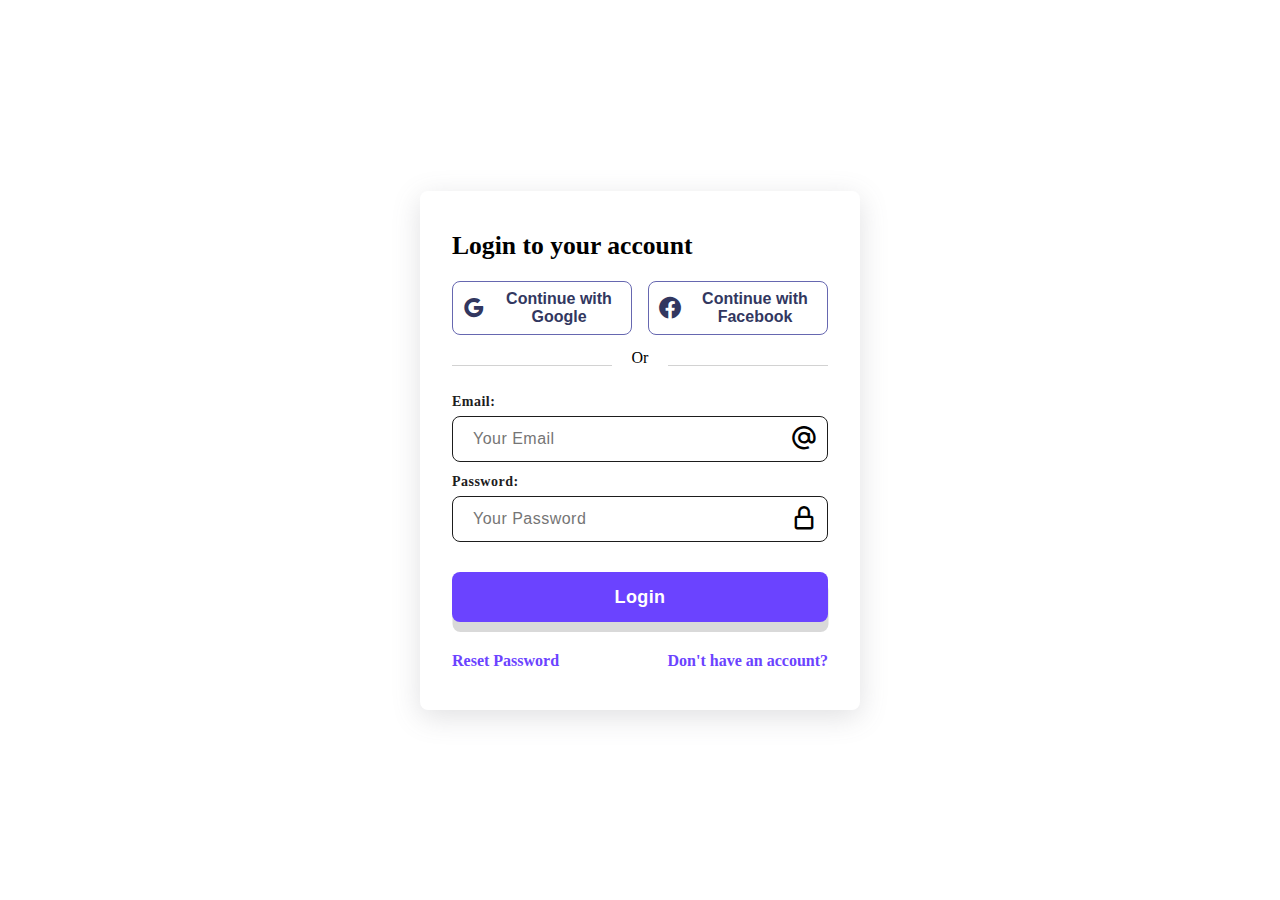
<file: login.html>
<!DOCTYPE html>
<html lang="en">
<head>
    <meta charset="UTF-8">
    <meta name="viewport" content="width=device-width, initial-scale=1.0">
    <link href='https://unpkg.com/boxicons@2.1.4/css/boxicons.min.css' rel='stylesheet'>
    <link rel="shortcut icon" href="./images/wal_cart.png" type="image/x-icon">
    <link rel="stylesheet" href="login.css">
    <title>Login - already have an account?</title>
</head>
<body>

    
    
    <div class="container">
        <h1>Login to your account</h1>
        <div class="social-login">
            <button class="google">
                <i class='bx bxl-google'></i>
                Continue with Google
            </button>
            <button class="google">
                <i class='bx bxl-facebook-circle' ></i>
                Continue with Facebook
            </button>
        </div>

        <div class="divider">
            <div class="line"></div>
            <p>Or</p>
            <div class="line"></div>
        </div>

        <form>
            <label for="email">Email:</label>
            <div class="custome-input">
                <input type="email" name="email" placeholder="Your Email" autocomplete="off">
                <i class='bx bx-at'></i>
            </div>
            <label for="password">Password:</label>
            <div class="custome-input">
                <input type="password" name="password" placeholder="Your Password">
                <i class='bx bx-lock-alt' ></i>
            </div>

            <button class="login">Login</button>
            <div class="links">
                <a href="#">Reset Password</a>
                <a href="Register.html">Don't have an account?</a>
            </div>
        </form>
    </div>

</body>
</html>
</file>
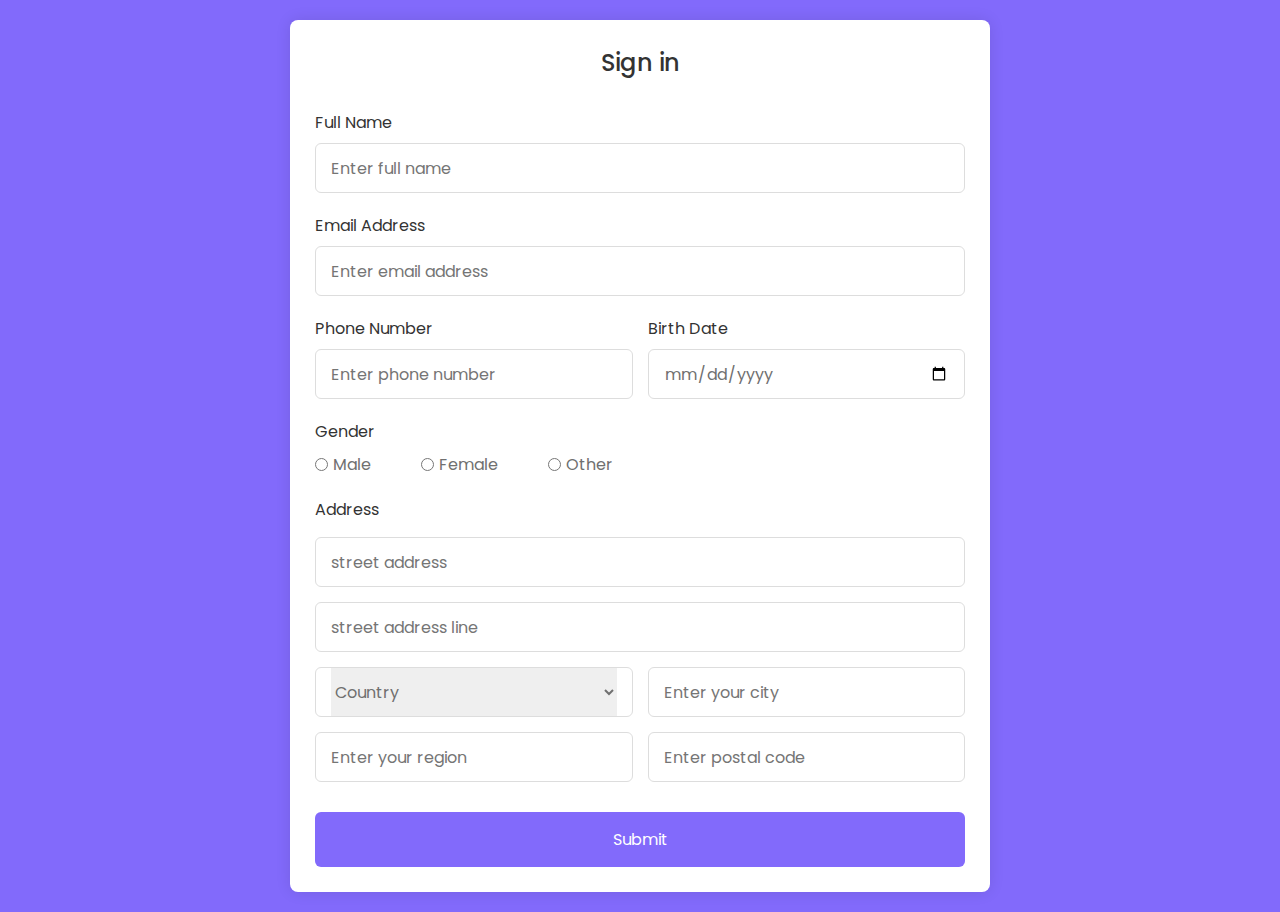
<file: register.html>
<!DOCTYPE html>
<html lang="en">
<head>
    <meta charset="UTF-8">
    <meta http-equiv="x-UA-Compatible" content="IE=edge"/>
    <meta name="viewport" content="width=device-width, initial-scale=1.0">
    <title>Sign in - create your new account</title>
    <link rel="shortcut icon" href="./images/wal_cart.png" type="image/x-icon">
    <link rel="stylesheet" href="register.css"/>
</head>
<body>
    <section class="container">
        <header>Sign in</header>
        <form action="#" class="form">
            <div class="input-box">
                <label>Full Name</label>
                <input type="text" placeholder="Enter full name" required/>
            </div>
            <div class="input-box">
                <label>Email Address</label>
                <input type="email" placeholder="Enter email address" required/>
            </div>
            <div class="column">
                <div class="input-box">
                    <label>Phone Number</label>
                    <input type="number" placeholder="Enter phone number" required/>
                </div>

                <div class="input-box">
                    <label>Birth Date</label>
                    <input type="date" placeholder="Enter birth date" required/>
                </div>
            </div>

            <div class="gender-box">
                <h3>Gender</h3>
                <div class="gender-option">
                    <div class="gender">
                        <input type="radio" id="check-male" name="gender" />
                        <label for="check-male">Male</label>
                    </div>
                    <div class="gender">
                        <input type="radio" id="check-female" name="gender"/>
                        <label for="check-female">Female</label>
                    </div>
                    <div class="gender">
                        <input type="radio" id="check-other" name="gender"/>
                        <label for="check-other">Other</label>
                    </div>
                </div>
            </div>

            <div class="input-box addres">
                <label>Address</label>
                <input type="text" placeholder="street address" required/>
                <input type="text" placeholder="street address line" required/>

                <div class="column">
                    <div class="select-box">
                        <select>
                            <option hidden>Country</option>
                            <option>India</option>
                            <option>Russia</option>
                            <option>Italy</option>
                            <option>France</option>
                        </select>
                    </div>
                    <input type="text" placeholder="Enter your city" required/>
                </div>
                
              <div class="column">
                <input type="text" placeholder="Enter your region" required/>
                <input type="number" placeholder="Enter postal code" required/>
              </div>

            </div>

            <button>Submit</button>
        </form>
    </section>
</body>
</html>
</file>
<file: login.css>
@import url('https://fonts.googleapis.com/css2?family=Mulish:ital,wght@300;400;500;600;700;800&display=swap');

*{
    padding: 0;
    margin: 0;
    box-sizing: border-box;
    font-size:'Mulish', sans-serif;
}

html{
    scroll-behavior: smooth;
}


body{
    height: 100vh;
    display: flex;
    align-items: center;
    justify-content: center;
}



.container{
    width: 440px;
    padding: 40px 32px;
    border-radius: 8px;
    box-shadow: rgba(100,100,111,0.2) 0px 7px 29px 0px;
}

.container h1{
    font-size: 1.6rem;
}

.container .social-login{
    display: flex;
    gap: 16px;
    margin-top: 20px;
}

.container .social-login button{
    padding: 8px;
    width: 100%;
    border-radius: 8px;
    display: flex;
    align-items: center;
    justify-content: center;
    gap: 8px;
    font-size: 1rem;
    font-weight: 700;
    color: #323760;
    border: 1px solid #6667b0;
    background: transparent;
    cursor: pointer;
    transition: all 0.3s ease;
}

.container .social-login button i{
    font-size: 26px;
}

.container .social-login button:hover{
    color: #6b43ff;
    border-color: #6b43ff;
}

.container .divider{
    display: flex;
    align-items: center;
    gap: 20px;
}

.container .divider .line{
    height: 1px;
    width: 100%;
    background: #1d1d1d;
    opacity: 0.2;
    margin: 30px 0 16px;
}

.container form label{
    color: #1d1d1d;
    font-size: 14px;
    font-weight: bold;
    letter-spacing: 0.03rem;
    display: block;
    margin-top: 12px;
}

.container form .custome-input{
    position: relative;
}

.container form .custome-input input{
    color: #1d1d1d;
    font-size: 16px;
    font-weight: 500;
    width: 100%;
    height: 46px;
    letter-spacing: 0.03rem;
    border: 1px solid #1d1d1d;
    background: transparent;
    outline: none;
    border-radius: 8px;
    text-indent: 20px;
    margin-top: 6px;
    transition: all 0.3s ease;
}

.container form .custome-input input:focus{
    border-color: #5222fd;
}

.container form .custome-input i{
    position: absolute;
    font-size: 28px;
    right: 10px;
    top: 14px;
    transition: all 0.3s ease;
}

.container form .custome-input input:focus + i{
    color:#5222fd;
}

.container form .login{
    width: 100%;
    margin-top: 30px;
    background: #6b43ff;
    color: #fff;
    border: none;
    line-height: 50px;
    font-size: 18px;
    letter-spacing: 0.025rem;
    cursor: pointer;
    font-weight: 800;
    border-radius: 8px;
    box-shadow: 0.5px 10px rgba(0,0,0,0.15);
    transition: all 0.3s ease;
}

.container form .login:hover{
    background: #5222fd;
}

.container .links{
    display: flex;
    justify-content: space-between;
    margin-top: 30px;
}

.container .links a{
    color: #6b43ff;
    font-weight: 600;
    font-size: 1rem;
    text-decoration: none;
    text-underline-offset: 6px;
    text-decoration-color: #6b43ff;
}

.container .links a:hover{
    text-decoration: underline;
}
</file>
<file: register.css>
@import url('https://fonts.googleapis.com/css2?family=Poppins:wght@300;400;500;600&display=swap');

*{
    margin: 0;
    padding: 0;
    box-sizing: border-box;
    font-family: "Poppins", sans-serif;
}

html{
    scroll-behavior: smooth;
}


body{
    min-height: 100vh;
    display: flex;
    align-items: center;
    justify-content: center;
    padding: 20px;
    background: rgb(130, 106, 251);
}

.container{
    position: relative;
    max-width: 700px;
    width: 100%;
    background: #fff;
    padding: 25px;
    border-radius: 8px;
    box-shadow: 0 0 15px rgba(0, 0, 0, 0.1);
}

.container header{
    font-size: 1.5rem;
    color: #333;
    font-weight: 500;
    text-align: center;
}

.container .form{
    margin-top: 30px;
}

.form .input-box{
    width: 100%;
    margin-top: 20px;
}

.input-box label{
    color: #333;
}

.form :where(.input-box input, .select-box){
    position: relative;
    height: 50px;
    width: 100%;
    outline: none;
    font-size: 1rem;
    color: #707070;
    margin-top: 8px;
    border: 1px solid #ddd;
    border-radius: 6px;
    padding: 0 15px;
}

.input-box input:focus{
    box-shadow: 0 1px 0 rgba(0, 0, 0, 0.1);
}

.form .column{
    display: flex;
    column-gap: 15px;
}

.form .gender-box{
    margin-top: 20px;
}

.gender-box h3{
    color: #333;
    font-size: 1rem;
    font-weight: 400;
    margin-bottom: 8px;
}

.form :where(.gender-option, .gender){
    display: flex;
    align-items: center;
    column-gap: 50px;
    flex-wrap: wrap;
}

.form .gender{
    column-gap: 5px;
}

.gender input{
    accent-color: rgb(130, 106, 251);
}

.form :where(.gender input, .gender label){
    cursor: pointer;
}

.gender label{
    color: #707070;
}

.addres :where(input, .select-box){
    margin-top: 15px;
}

.select-box select{
    height: 100%;
    width: 100%;
    outline: none;
    border: none;
    color: #707070;
    font-size: 1rem;
}

.form button{
    height: 55px;
    width: 100%;
    color: #fff;
    font-size: 1rem;
    border: none;
    margin-top: 30px;
    cursor: pointer;
    border-radius: 6px;
    font-weight: 400;
    transition: all 0.2s ease;
    background-color: rgb(130, 106, 251);
}

.form button:hover{
    background-color: rgb(88, 56, 250);
}

@media screen and (max-width: 500px){
    .form .column{
        flex-wrap: wrap;

    }
    .form :where(.gender-option, .gender){
        row-gap: 15px;
    }
}
</file>
